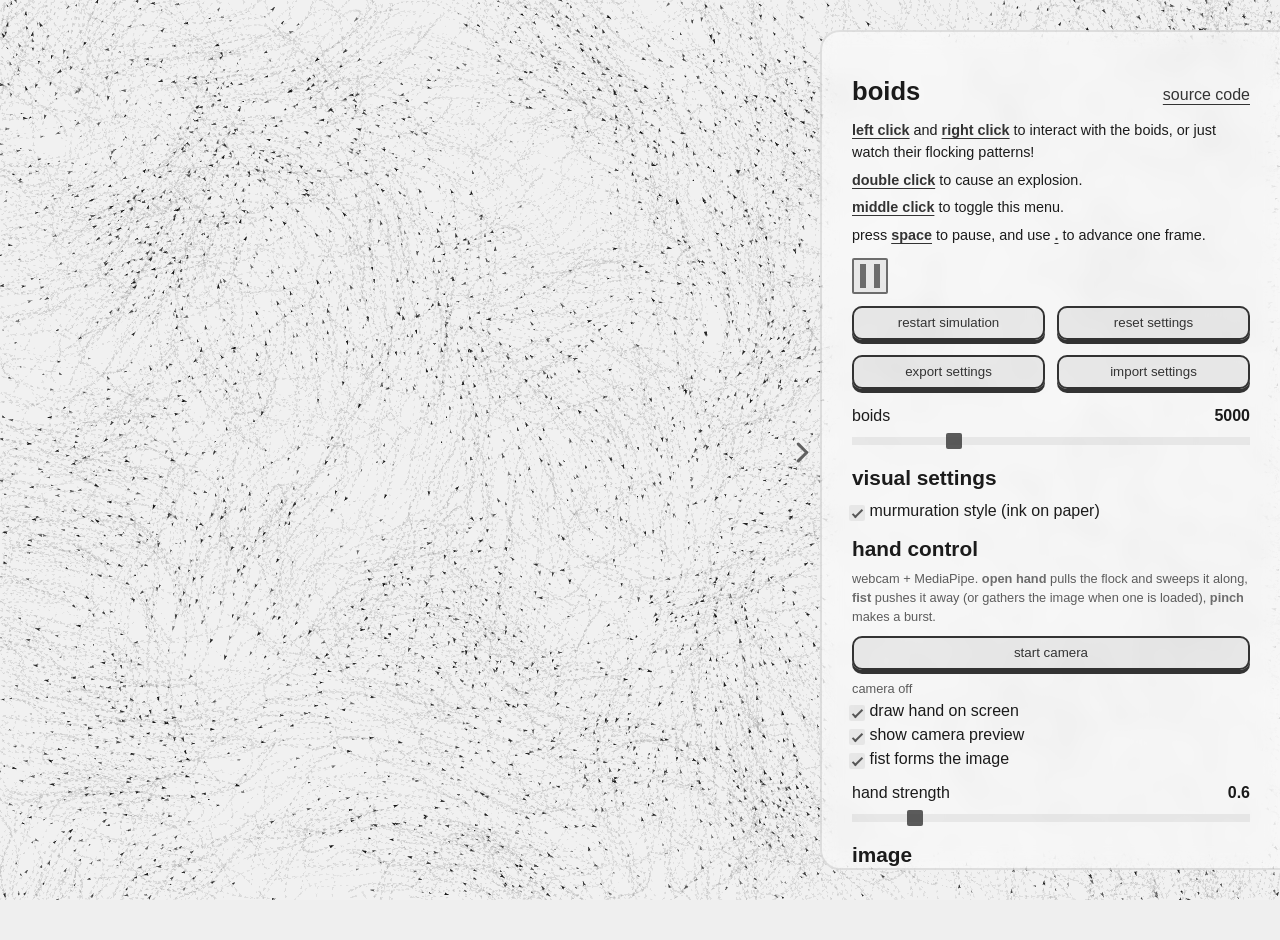
<file: index.html>
<!doctype html>
<html lang="en">
	<head>
		<meta charset="UTF-8" />
		<meta
			name="viewport"
			content="width=device-width, initial-scale=1.0, maximum-scale=1.0, user-scalable=no"
		/>
		<meta http-equiv="X-UA-Compatible" content="ie=edge" />

		<meta name="author" content="cubedhuang" />
		<meta name="description" content="2D flocking simulation!" />
		<meta
			name="keywords"
			content="cubedhuang, boids, flocking, 2d, simulation"
		/>
		<meta name="theme-color" content="#efefef" />

		<meta property="og:title" content="Boids Simulation" />
		<meta property="description" content="2D flocking simulation!" />
		<meta property="og:description" content="2D flocking simulation!" />
		<meta property="og:image" content="https://cubedhuang.com/logo.png" />

		<link rel="shortcut icon" href="https://cubedhuang.com/favicon.ico" />

		<link rel="stylesheet" href="./style.css" />
		<link rel="author" href="https://dan.onl/" />
		<link rel="publisher" href="https://dan.onl/" />

		<title>Boids Simulation</title>
	</head>

	<body>
		<div id="container">
			<header>
				<h1>boids</h1>
				<a
					href="https://github.com/cubeDhuang/boids"
					class="source"
					target="_blank"
				>
					source code
				</a>
			</header>

			<div class="info">
				<p>
					<key>left click</key> and <key>right click</key> to interact
					with the boids, or just watch their flocking patterns!
				</p>
				<p><key>double click</key> to cause an explosion.</p>
				<p><key>middle click</key> to toggle this menu.</p>
				<p>
					press <key>space</key> to pause, and use <key>.</key> to
					advance one frame.
				</p>
			</div>

			<div id="pauser">
				<input type="checkbox" id="pauseButton" data-model="paused" />
				<label for="pauseButton" aria-label="pause"> </label>
				<button class="nexter" data-click="next">next frame</button>
			</div>

			<div class="resetters">
				<button data-click="restart">restart simulation</button>
				<button data-click="reset">reset settings</button>
			</div>

			<div class="resetters">
				<button data-click="exportSave">export settings</button>
				<button data-click="importMenu">import settings</button>
			</div>

			<p>boids <span data-show="boids"></span></p>
			<input
				type="range"
				min="100"
				max="20000"
				step="100"
				data-model="boids"
			/>

			<h4>visual settings</h4>

			<div>
				<input type="checkbox" id="murmur" data-model="murmur" />
				<label for="murmur"> murmuration style (ink on paper)</label>
			</div>
			<h4>hand control</h4>

			<p class="capture-info">
				webcam + MediaPipe. <key>open hand</key> pulls the flock and
				sweeps it along, <key>fist</key> pushes it away (or gathers the
				image when one is loaded), <key>pinch</key> makes a burst.
			</p>
			<button id="handStart" class="capture-btn">start camera</button>
			<p class="capture-info" id="handStatus">camera off</p>

			<div>
				<input type="checkbox" id="handShow" data-model="handShow" />
				<label for="handShow"> draw hand on screen</label>
			</div>
			<div>
				<input type="checkbox" id="handCam" data-model="handCam" />
				<label for="handCam"> show camera preview</label>
			</div>
			<div>
				<input type="checkbox" id="handForm" data-model="handForm" />
				<label for="handForm"> fist forms the image</label>
			</div>

			<p>hand strength <span data-show="handPower"></span></p>
			<input type="range" min="0.2" max="3" step="0.1" data-model="handPower" data-digits="1" />

			<h4>image</h4>

			<input type="file" id="imgFile" accept="image/*" hidden />
			<div class="img-row">
				<img id="imgThumb" alt="" />
				<div class="img-meta">
					<span id="imgName">no image</span>
					<span class="capture-info">drop, paste or pick an image</span>
				</div>
			</div>
			<div class="resetters">
				<button id="imgPick">choose image</button>
				<button id="imgClear" class="close-ish">remove</button>
			</div>

			<div>
				<input type="checkbox" id="imgOn" data-model="imgOn" />
				<label for="imgOn"> form the image</label>
			</div>
			<div>
				<input type="checkbox" id="imgCycle" data-model="imgCycle" />
				<label for="imgCycle">
					auto cycle
					<span class="tooltip">
						?
						<span class="tip">
							gather into the image, hold, scatter back into a
							flock, then re-form as a new variation (turned,
							waved, swirled, shattered, mirrored…).
						</span>
					</span>
				</label>
			</div>
			<p class="capture-info">
				<span id="imgStatus"></span> · shape <b id="imgVariant">—</b>
			</p>
			<button id="imgNext" class="capture-btn">next shape</button>

			<p>
				form (manual)
				<span class="tooltip">
					?
					<span class="tip">
						used when auto cycle is off: 0 = free flock, 1 = fully
						formed image.
					</span>
				</span>
				<span data-show="imgForm"></span>
			</p>
			<input type="range" min="0" max="1" step="0.01" data-model="imgForm" data-digits="2" />

			<p>hold seconds <span data-show="imgHold"></span></p>
			<input type="range" min="0" max="20" step="0.5" data-model="imgHold" data-digits="1" />

			<p>scatter seconds <span data-show="imgFree"></span></p>
			<input type="range" min="0.5" max="20" step="0.5" data-model="imgFree" data-digits="1" />

			<p>
				tone contrast
				<span class="tooltip">
					?
					<span class="tip">
						higher values push more points into the darkest areas,
						giving a crisper stippled picture.
					</span>
				</span>
				<span data-show="imgContrast"></span>
			</p>
			<input type="range" min="0.5" max="4" step="0.1" data-model="imgContrast" data-digits="1" />

			<div>
				<input type="checkbox" id="imgBurst" data-model="imgBurst" />
				<label for="imgBurst"> burst when scattering</label>
			</div>
			<div>
				<input type="checkbox" id="imgTiles" data-model="imgTiles" />
				<label for="imgTiles">
					cut the image into pieces
					<span class="tooltip">
						?
						<span class="tip">
							on: the image itself is cut into a grid of pieces,
							one per boid; gathered, they lock back together into
							the original picture. off: ink dots that trace the
							image's shading.
						</span>
					</span>
				</label>
			</div>
			<div>
				<input type="checkbox" id="imgDropBg" data-model="imgDropBg" />
				<label for="imgDropBg"> leave out a plain background</label>
			</div>

			<p>piece size in flight <span data-show="imgFly"></span></p>
			<input type="range" min="0.1" max="1.2" step="0.05" data-model="imgFly" data-digits="2" />

			<div>
				<input type="checkbox" id="imgInvert" data-model="imgInvert" />
				<label for="imgInvert"> invert tones</label>
			</div>

			<h4>paths</h4>

			<div>
				<input type="checkbox" id="tracePaths" data-model="trails" />
				<label for="tracePaths">
					trace paths (long exposure)
					<span class="tooltip">
						?
						<span class="tip">
							every frame each boid leaves a faint mark, so the
							picture builds up the routes the flock has travelled
							instead of a single instant.
						</span>
					</span>
				</label>
			</div>
			<div>
				<input type="checkbox" id="hideLive" data-model="hideLive" />
				<label for="hideLive"> show only the paths</label>
			</div>

			<p>path ink <span data-show="trailInk"></span></p>
			<input
				type="range"
				min="0.02"
				max="0.6"
				step="0.01"
				data-model="trailInk"
				data-digits="2"
			/>

			<p>
				path fade
				<span class="tooltip">
					?
					<span class="tip">
						0 keeps every path forever; higher values let old paths
						dissolve so the drawing keeps evolving.
					</span>
				</span>
				<span data-show="trailFade"></span>
			</p>
			<input
				type="range"
				min="0"
				max="0.05"
				step="0.001"
				data-model="trailFade"
				data-digits="3"
			/>

			<button data-click="clearTrails" class="capture-btn">clear paths</button>

			<h4>display</h4>

			<div>
				<input type="checkbox" id="toggle" data-model="toggle" />
				<label for="toggle"> hide menu toggle (still works)</label>
			</div>
			<div>
				<input type="checkbox" id="desired" data-model="desired" />
				<label for="desired"> show boid desired directions</label>
			</div>
			<div>
				<input type="checkbox" id="hideBoids" data-model="hideBoids" />
				<label for="hideBoids"> completely hide boids (for art?)</label>
			</div>
			<div>
				<input type="checkbox" id="hues" data-model="hues" />
				<label for="hues"> change hues to indicate speed</label>
			</div>
			<div>
				<input type="checkbox" id="areas" data-model="areas" />
				<label for="areas"> show vision areas</label>
			</div>
			<div>
				<input type="checkbox" id="outlines" data-model="outlines" />
				<label for="outlines"> show vision outlines</label>
			</div>
			<div>
				<input type="checkbox" id="halfAreas" data-model="halfAreas" />
				<label for="halfAreas">
					halve shown vision area size
					<span class="tooltip">
						?
						<span class="tip">
							boids interact when their circles "collide" rather
							than when their circles intersect each other's
							centers.
						</span>
					</span>
				</label>
			</div>

			<h4>boid movement</h4>

			<div>
				<input type="checkbox" id="particle" data-model="particle" />
				<label for="particle"> particle mode</label>
				<span class="tooltip">
					?
					<span class="tip">
						turn off all flocking forces, making boids move like
						particles affected only by noise, drag, and human input.
					</span>
				</span>
			</div>

			<div>
				<input type="checkbox" id="bounce" data-model="bounce" />
				<label for="bounce"> bounce off of edges</label>
			</div>

			<p>
				movement accuracy
				<span class="tooltip">
					?
					<span class="tip">
						the maximum number of boids in vision that each boid
						interacts with; higher values can cause lag with more
						boids.
					</span>
				</span>
				<span data-show="accuracy"></span>
			</p>
			<input
				type="range"
				min="2.25"
				max="10"
				step="0.25"
				data-model="accuracyPower"
				data-digits="2"
			/>

			<p>boid vision <span data-show="vision"></span></p>
			<input
				type="range"
				min="0"
				max="150"
				step="5"
				data-model="vision"
			/>

			<p>alignment force <span data-show="alignment"></span></p>
			<input
				type="range"
				min="0"
				max="4"
				step="0.1"
				data-model="alignment"
				data-digits="1"
			/>

			<p>
				alignment bias
				<span class="tooltip">
					?
					<span class="tip">
						values greater than 1 cause boids to align more with
						those facing the same direction, while values lower than
						1 cause boids to align more with those facing different
						directions.
					</span>
				</span>
				<span data-show="bias"></span>
			</p>
			<input
				type="range"
				min="0.25"
				max="4"
				step="0.05"
				data-model="bias"
				data-digits="2"
			/>

			<p>cohesion force <span data-show="cohesion"></span></p>
			<input
				type="range"
				min="0"
				max="4"
				step="0.1"
				data-model="cohesion"
				data-digits="1"
			/>

			<p>separation force <span data-show="separation"></span></p>
			<input
				type="range"
				min="0"
				max="4"
				step="0.1"
				data-model="separation"
				data-digits="1"
			/>

			<p>steering force <span data-show="maxForce"></span></p>
			<input
				type="range"
				min="0"
				max="1"
				step="0.05"
				data-model="maxForce"
				data-digits="2"
			/>

			<p>min speed <span data-show="minSpeed"></span></p>
			<input
				type="range"
				min="0"
				max="4"
				step="0.05"
				data-model="minSpeed"
				data-digits="2"
			/>

			<p>max speed <span data-show="maxSpeed"></span></p>
			<input
				type="range"
				min="0"
				max="12"
				step="0.25"
				data-model="maxSpeed"
				data-digits="2"
			/>

			<p>drag <span data-show="drag"></span></p>
			<input
				type="range"
				min="0"
				max="0.05"
				step="0.001"
				data-model="drag"
				data-digits="3"
			/>

			<p>movement randomness <span data-show="noise"></span></p>
			<input
				type="range"
				min="0"
				max="10"
				step="0.5"
				data-model="noise"
				data-digits="1"
			/>

			<h4>capture</h4>

			<p class="capture-row">
				print size
				<select id="paperSize">
					<option value="screen">screen (300 dpi)</option>
					<option value="a4">A4 · 297×210 mm</option>
					<option value="a3" selected>A3 · 420×297 mm</option>
					<option value="a2">A2 · 594×420 mm</option>
				</select>
			</p>
			<p class="capture-info" id="captureInfo"></p>
			<button id="captureBtn" class="capture-btn">save 300 dpi PNG</button>
			<p class="capture-info">press <key>p</key> to capture anytime</p>

			<h4>debug info</h4>

			<input type="checkbox" id="debug" data-model="debug" />
			<label for="debug">show debug info</label>

			<div id="debug-opts">
				<p>fps <span id="fps"></span></p>
				<div>
					<input type="checkbox" id="buckets" data-model="buckets" />
					<label for="buckets"> show spatial subdivision</label>
				</div>
			</div>
		</div>

		<div id="toggler" data-click="toggleMenu">
			<div class="img">
				<img src="./right-arrow.svg" alt="arrow" />
			</div>
		</div>

		<video id="handVideo" playsinline muted></video>

		<div id="dropHint">drop the image to break it into particles</div>

		<div class="popupwindow" id="popupwindow">
			<div class="popup" id="export-popup">
				<h2>export settings</h2>
				<textarea id="exporter" cols="30" rows="10" readonly></textarea>
				<button data-click="copy">copy</button>
				<button data-click="leaveMenu" class="close">close</button>
			</div>

			<div class="popup" id="import-popup">
				<h2>import settings</h2>
				<textarea
					placeholder="paste your exported settings here..."
					id="importer"
					cols="30"
					rows="10"
				></textarea>
				<button data-click="importSave">import</button>
				<button data-click="leaveMenu" class="close">close</button>
			</div>
		</div>

		<script src="./lib/pixi.min.js"></script>

		<script src="./js/v2d.js"></script>
		<script src="./js/util.js"></script>
		<script src="./js/opt.js"></script>
		<script src="./js/boid.js"></script>
		<script src="./js/flock.js"></script>
		<script src="./js/main.js"></script>
		<script src="./js/images.js"></script>
		<script src="./js/trails.js"></script>
		<script src="./js/hands.js"></script>
		<script src="./js/events.js"></script>
		<script src="./js/capture.js"></script>
	</body>
</html>
</file>
<file: style.css>
@import url("https://iosevka-webfonts.github.io/iosevka/Iosevka.css");

:root {
	--color-red-50: oklch(0.971 0.013 17.38);
	--color-red-100: oklch(0.936 0.032 17.717);
	--color-red-200: oklch(0.885 0.062 18.334);
	--color-red-300: oklch(0.808 0.114 19.571);
	--color-red-400: oklch(0.704 0.191 22.216);
	--color-red-500: oklch(0.637 0.237 25.331);
	--color-red-600: oklch(0.577 0.245 27.325);
	--color-red-700: oklch(0.505 0.213 27.518);
	--color-red-800: oklch(0.444 0.177 26.899);
	--color-red-900: oklch(0.396 0.141 25.723);
	--color-red-950: oklch(0.258 0.092 26.042);
	--color-green-50: oklch(0.982 0.018 155.826);
	--color-green-100: oklch(0.962 0.044 156.743);
	--color-green-200: oklch(0.925 0.084 155.995);
	--color-green-300: oklch(0.871 0.15 154.449);
	--color-green-400: oklch(0.792 0.209 151.711);
	--color-green-500: oklch(0.723 0.219 149.579);
	--color-green-600: oklch(0.627 0.194 149.214);
	--color-green-700: oklch(0.527 0.154 150.069);
	--color-green-800: oklch(0.448 0.119 151.328);
	--color-green-900: oklch(0.393 0.095 152.535);
	--color-green-950: oklch(0.266 0.065 152.934);
	--color-blue-50: oklch(0.97 0.014 254.604);
	--color-blue-100: oklch(0.932 0.032 255.585);
	--color-blue-200: oklch(0.882 0.059 254.128);
	--color-blue-300: oklch(0.809 0.105 251.813);
	--color-blue-400: oklch(0.707 0.165 254.624);
	--color-blue-500: oklch(0.623 0.214 259.815);
	--color-blue-600: oklch(0.546 0.245 262.881);
	--color-blue-700: oklch(0.488 0.243 264.376);
	--color-blue-800: oklch(0.424 0.199 265.638);
	--color-blue-900: oklch(0.379 0.146 265.522);
	--color-blue-950: oklch(0.282 0.091 267.935);
	--color-zinc-50: oklch(0.985 0 0);
	--color-zinc-100: oklch(0.967 0.001 286.375);
	--color-zinc-200: oklch(0.92 0.004 286.32);
	--color-zinc-300: oklch(0.871 0.006 286.286);
	--color-zinc-400: oklch(0.705 0.015 286.067);
	--color-zinc-500: oklch(0.552 0.016 285.938);
	--color-zinc-600: oklch(0.442 0.017 285.786);
	--color-zinc-700: oklch(0.37 0.013 285.805);
	--color-zinc-800: oklch(0.274 0.006 286.033);
	--color-zinc-900: oklch(0.21 0.006 285.885);
	--color-zinc-950: oklch(0.141 0.005 285.823);
}

:root {
	--base: var(--color-blue-400);
	--fg: #eee;
	--panel-bg: #0004;
	--ctl-bg: #0008;
	--ctl-hover: #fff2;
	--glow: #fff6;
	--panel-border: var(--color-zinc-700);
	--title-font: "Iosevka Web", Helvetica, sans-serif;
	--text-font: "Iosevka Web", "Open Sans", Helvetica, sans-serif;
}

* {
	margin: 0;
	padding: 0;
	user-select: none;
	box-sizing: border-box;
	line-height: 1.5;
}

*::before,
*::after {
	box-sizing: border-box;
}

html {
	width: 100%;

	font-size: 16px;
	font-family: var(--text-font);
	color: var(--fg);

	margin-bottom: 40px;

	overflow: hidden;
}

body {
	width: 100%;
	height: 100vh;
	overflow: hidden;
	background: #161616;
	color: var(--fg);
}

#container {
	background-color: var(--panel-bg);
	backdrop-filter: blur(10px);
	width: calc(min(100%, 500px) - 40px);
	height: calc(100vh - 60px);
	padding: 20px 30px 50px 30px;
	overflow: auto;
	position: absolute;
	top: 30px;
	right: 0;
	border-radius: 20px 0 0 20px;
	border: 2px solid var(--panel-border);
	border-right: none;

	/* firefox/experimental scrollbar */
	scrollbar-color: #fff4 #0004;
	scrollbar-width: thin;
	transition: transform 0.5s;
}

#container.hidden {
	transform: translateX(100%);
}

#toggler {
	position: absolute;
	top: calc(50vh - 10px);
	right: calc(min(100%, 500px) - 35px);
	height: 25px;
	width: auto;
	transform: rotate(0);
	transition:
		transform 0.5s,
		right 0.5s;
	cursor: pointer;
}

#toggler.hidden {
	transform: rotate(180deg);
	right: 5px;
}

#toggler .img {
	filter: invert();
	opacity: 0.8;
	transition:
		filter 0.2s,
		opacity 0.2s;
}
#toggler:hover .img {
	filter: invert() drop-shadow(-10px 0 0 var(--base))
		drop-shadow(0 0 5px #fff8);
	opacity: 1;
}

#toggler img {
	height: 25px;
	width: auto;
	transition:
		transform 0.2s,
		opacity 0.2s;
}
#toggler:hover img {
	transform: translateX(5px);
}
#toggler img.gone {
	opacity: 0;
}
#toggler:hover img.gone {
	opacity: 1;
}

/* webkit scrollbar */
::-webkit-scrollbar {
	width: 10px;
}
::-webkit-scrollbar-track {
	background: #0004;
}
::-webkit-scrollbar-thumb {
	background: #fff4;
}
::-webkit-scrollbar-thumb:hover {
	background: #fff3;
}

h1,
h2,
h3,
h4,
h5 {
	font-family: var(--title-font);
	filter: drop-shadow(0 0 5px var(--glow));
}

h1 {
	font-size: 1.6em;
	margin-top: 20px;
}
h2 {
	font-size: 1.6em;
	margin-bottom: 8px;
	margin-top: 20px;
}
h3 {
	font-size: 1.6em;
	margin-bottom: 8px;
	margin-top: 20px;
}
h4 {
	font-size: 1.3em;
	margin-bottom: 5px;
	margin-top: 10px;
}
h5 {
	font-size: 1.1em;
	margin-bottom: 5px;
	margin-top: 10px;
}

canvas {
	display: block;
	margin: 0 auto;
	position: absolute;
	top: 0px;
	left: 0px;
	background: #161616;
}

p {
	margin-top: 10px;
}

.info {
	margin-top: 10px;
	font-size: 0.9em;
}

.info p {
	margin-top: 6px;
}

.info key {
	font-weight: 600;
	color: var(--color-green-400);
}

/* header */

header {
	display: flex;
	justify-content: space-between;
	align-items: baseline;
}

.source {
	color: var(--base);
	text-decoration: underline;
	text-decoration-color: currentColor;
	text-underline-offset: 4px;
	transition:
		0.2s text-decoration-color,
		0.2s color;
	margin-left: 4px;
}

.source:hover {
	color: #eeef;
	text-decoration-color: transparent;
	filter: drop-shadow(0 0 5px #fff8);
}

/* slider css */

input[type="range"] {
	-webkit-appearance: none;
	appearance: none;
	width: 100%;
	height: 8px;
	background: var(--ctl-bg);
	outline: none;
	transition: background 0.2s;
}

input[type="range"]:hover {
	background: var(--ctl-hover);
}

input[type="range"]::-webkit-slider-thumb {
	appearance: none;
	width: 16px;
	height: 16px;
	background: var(--base);
	opacity: 0.8;
	transition:
		opacity 0.2s,
		filter 0.2s;
	border: 0;
	border-radius: 2px;
	cursor: pointer;
}
input[type="range"]::-webkit-slider-thumb:hover {
	opacity: 1;
	filter: drop-shadow(0 0 5px #fff8);
}

input[type="range"]::-moz-range-thumb {
	width: 16px;
	height: 16px;
	background: var(--base);
	opacity: 0.8;
	transition:
		opacity 0.2s,
		filter 0.2s;
	border: 0;
	border-radius: 2px;
	cursor: pointer;
}
input[type="range"]::-moz-range-thumb:hover {
	opacity: 1;
	filter: drop-shadow(0 0 5px #fff8);
}

/* checkbox css */

input[type="checkbox"] {
	opacity: 0;
}

label::before {
	content: "";
	display: inline-block;

	height: 16px;
	width: 16px;

	background: var(--ctl-bg);
	transition:
		background 0.2s,
		filter 0.2s;

	position: absolute;
	top: 3px;
	left: -20px;
	border-radius: 2px;
	cursor: pointer;
}
input[type="checkbox"]:hover + label::before {
	background: var(--ctl-hover);
	filter: drop-shadow(0 0 5px #fff8);
}

label::after {
	content: "";
	display: inline-block;
	height: 5px;
	width: 11px;
	border-left: 2px solid;
	border-bottom: 2px solid;
	border-color: var(--base);

	transform: rotate(-45deg);
	transition:
		opacity 0.1s,
		border-color 0.2s;
	opacity: 0;

	position: absolute;
	left: -17px;
	top: 8px;
	cursor: pointer;
}
input[type="checkbox"]:checked + label::after {
	opacity: 0.8;
}
input[type="checkbox"]:checked:hover + label::after {
	opacity: 1;
}

label {
	position: relative;
}

/* pause button */

#pauser {
	display: flex;
	justify-content: space-between;
	width: 100%;
	height: 40px;
	margin-top: 10px;
}

#pauser input[type="checkbox"] {
	height: 36px;
	display: none;
}

#pauser label::before {
	height: 36px;
	width: 36px;

	top: 2px;
	left: 0;
	border: 2px solid #0008;
}

#pauser label::after {
	height: 24px;
	width: 20px;
	border-right: 6px solid;
	border-left: 6px solid;
	border-bottom: none;
	border-top: none;
	border-color: #fff8;
	left: 8px;
	top: 8px;

	transform: rotate(0);

	transition:
		all 0.1s,
		border-color 0.2s;

	opacity: 1;
	box-sizing: border-box;
}
#pauser input[type="checkbox"]:checked + label::after {
	height: 24px;
	width: 8px;
	border-right: 0px solid transparent;
	border-left: 16px solid #fff8;
	border-bottom: 12px solid transparent;
	border-top: 12px solid transparent;
	left: 11px;
}

/* nexter */

.nexter {
	margin-top: 0;
	display: none;
}

input[type="checkbox"]:checked + label + .nexter {
	display: block;
}

/* button css */

button {
	font-family: var(--title-font);
	display: inline-block;
	padding: 5px 10px;
	border-radius: 10px;
	border: 2px solid var(--base);
	text-decoration: none;
	user-select: none;

	background-color: var(--ctl-bg);
	color: var(--base);

	margin-top: 10px;
	margin-bottom: 5px;
	box-shadow: 0 4px 0 var(--base);
	cursor: pointer;
	transition:
		background 0.2s,
		color 0.2s,
		filter 0.2s,
		transform 0.1s,
		box-shadow 0.1s;
}

button:hover {
	background: var(--base);
	color: var(--btn-hover-fg, #eee);
	filter: drop-shadow(0 0 5px #fff4);
}

button:active {
	transform: translateY(3px);
	box-shadow: 0 1px 0 var(--base);
}

.resetters {
	display: flex;
	gap: 12px;
}

.resetters * {
	flex: 1;
}

/* data */

p:has([data-show]) {
	display: flex;
	align-items: baseline;
	gap: 8px;
}

[data-show] {
	font-weight: 600;
	margin-left: auto;
}

/* tooltip */

.tooltip {
	text-decoration-line: underline;
	text-decoration-style: dotted;
	text-underline-offset: 4px;
	color: var(--color-zinc-400);
	position: relative;
	width: 10px;
	text-align: center;
	cursor: help;
}

.tooltip .tip {
	opacity: 0;
	visibility: hidden;
	position: absolute;
	bottom: 100%;
	right: 50%;
	translate: 50% -10px;
	width: 200px;
	font-size: 0.8em;
	color: var(--color-zinc-100);
	background-color: var(--color-zinc-900);
	border: 2px solid var(--color-zinc-700);
	z-index: 1009999;
	padding: 10px;
	border-radius: 8px;
	text-align: left;
	transition:
		opacity 0.2s,
		visibility 0.2s;
	cursor: default;
}

.tooltip:hover .tip {
	opacity: 1;
	visibility: visible;
}

/* debug menu */

#debug ~ #debug-opts {
	opacity: 0;
	display: none;
	transition:
		display 0.2s,
		opacity 0.2s;
}

#debug:checked ~ #debug-opts {
	opacity: 1;
	display: block;
}

/* popups */

.popupwindow {
	position: absolute;
	top: 0;
	left: 0;
	width: 100%;
	height: 100vh;
	background: #0004;
	display: grid;
	place-items: center;
	z-index: 2;
	visibility: hidden;
	opacity: 0;
	transition:
		opacity 0.2s,
		visibility 0.2s;
}

.popup {
	display: none;
	background: var(--ctl-bg);
	backdrop-filter: blur(10px);
	padding: 40px;
	border-radius: 16px;
	border: 2px solid var(--color-zinc-700);
	max-width: calc(100% - 40px);
	width: 400px;
}

.popup textarea {
	font-family: inherit;
	display: block;
	background: var(--ctl-bg);
	color: #eee;
	outline: none;
	border: 1px solid transparent;
	transition: border 0.2s;
	resize: none;
	padding: 10px;
	border-radius: 10px;
	width: 100%;
}

.popup textarea:focus {
	outline: none;
	border: 1px solid var(--base);
}

.visible {
	visibility: visible;
	opacity: 1;
}

.popup.visible {
	display: block;
}

.close {
	float: right;
	--base: var(--color-red-400);
}

/* queries */

@media (prefers-reduced-motion: reduce) {
	*,
	*::before,
	*::after {
		animation-delay: -1ms !important;
		animation-duration: 1ms !important;
		animation-iteration-count: 1 !important;
		background-attachment: initial !important;
		scroll-behavior: auto !important;
		transition-duration: 0s !important;
		transition-delay: 0s !important;
	}
}

/* capture */

.capture-row {
	display: flex;
	align-items: baseline;
	gap: 8px;
}

#paperSize {
	margin-left: auto;
	font-family: inherit;
	font-size: 0.95em;
	color: var(--fg);
	background: var(--ctl-bg);
	border: 1px solid transparent;
	border-radius: 6px;
	padding: 2px 6px;
	outline: none;
	cursor: pointer;
}
#paperSize:focus {
	border-color: var(--base);
}
#paperSize option {
	color: #111;
}

.capture-info {
	font-size: 0.8em;
	opacity: 0.7;
	margin-top: 4px;
}
.capture-info key {
	font-weight: 600;
	color: var(--base);
}

.capture-btn {
	width: 100%;
}

/* murmuration (light) theme */

body.light {
	--base: oklch(0.32 0 0);
	--fg: #1b1b1b;
	--panel-bg: #ffffff8c;
	--ctl-bg: #0000000f;
	--ctl-hover: #0000001f;
	--glow: #0000;
	--panel-border: #0000001a;
	--btn-hover-fg: #f4f4f4;
	background: #efefef;
}
body.light .info key {
	color: oklch(0.32 0 0);
	text-decoration: underline;
	text-underline-offset: 3px;
}
body.light #toggler .img {
	filter: none;
	opacity: 0.6;
}
body.light #toggler:hover .img {
	filter: drop-shadow(0 0 4px #0003);
	opacity: 1;
}
body.light #pauser label::after {
	border-color: #0008;
}
body.light #pauser input[type="checkbox"]:checked + label::after {
	border-left-color: #0008;
	border-right-color: transparent;
	border-top-color: transparent;
	border-bottom-color: transparent;
}
body.light .tooltip {
	color: var(--color-zinc-600);
}
body.light .popup {
	background: #ffffffcc;
}
body.light .popup textarea {
	color: var(--fg);
}
body.light ::-webkit-scrollbar-thumb {
	background: #0003;
}
body.light #container {
	scrollbar-color: #0003 #0000;
}

/* image */

.img-row {
	display: flex;
	gap: 12px;
	align-items: center;
	margin-top: 8px;
}
#imgThumb {
	width: 56px;
	height: 56px;
	object-fit: cover;
	border-radius: 8px;
	background: var(--ctl-bg);
	border: 1px solid var(--panel-border);
}
#imgThumb:not([src]) {
	visibility: hidden;
	width: 0;
	border: none;
}
.img-meta {
	display: flex;
	flex-direction: column;
	min-width: 0;
}
#imgName {
	font-weight: 600;
	overflow: hidden;
	text-overflow: ellipsis;
	white-space: nowrap;
}
.close-ish {
	--base: var(--color-red-400);
}
body.light .close-ish {
	--base: var(--color-red-700);
}

#dropHint {
	position: fixed;
	inset: 16px;
	border: 2px dashed currentColor;
	border-radius: 20px;
	display: grid;
	place-items: center;
	font-size: 1.4em;
	color: var(--fg);
	background: #8881;
	pointer-events: none;
	opacity: 0;
	transition: opacity 0.2s;
	z-index: 5;
}
body.dragging #dropHint {
	opacity: 1;
}

/* hand control */

#handVideo {
	position: fixed;
	left: 16px;
	bottom: 16px;
	width: 200px;
	border-radius: 12px;
	transform: scaleX(-1);
	opacity: 0;
	pointer-events: none;
	border: 2px solid var(--panel-border);
	transition: opacity 0.3s;
	z-index: 3;
}
body.hand-on #handVideo {
	opacity: 0.85;
}
body.hand-on.hide-cam #handVideo {
	opacity: 0;
}
#handStart:disabled {
	opacity: 0.5;
	cursor: wait;
}
</file>
